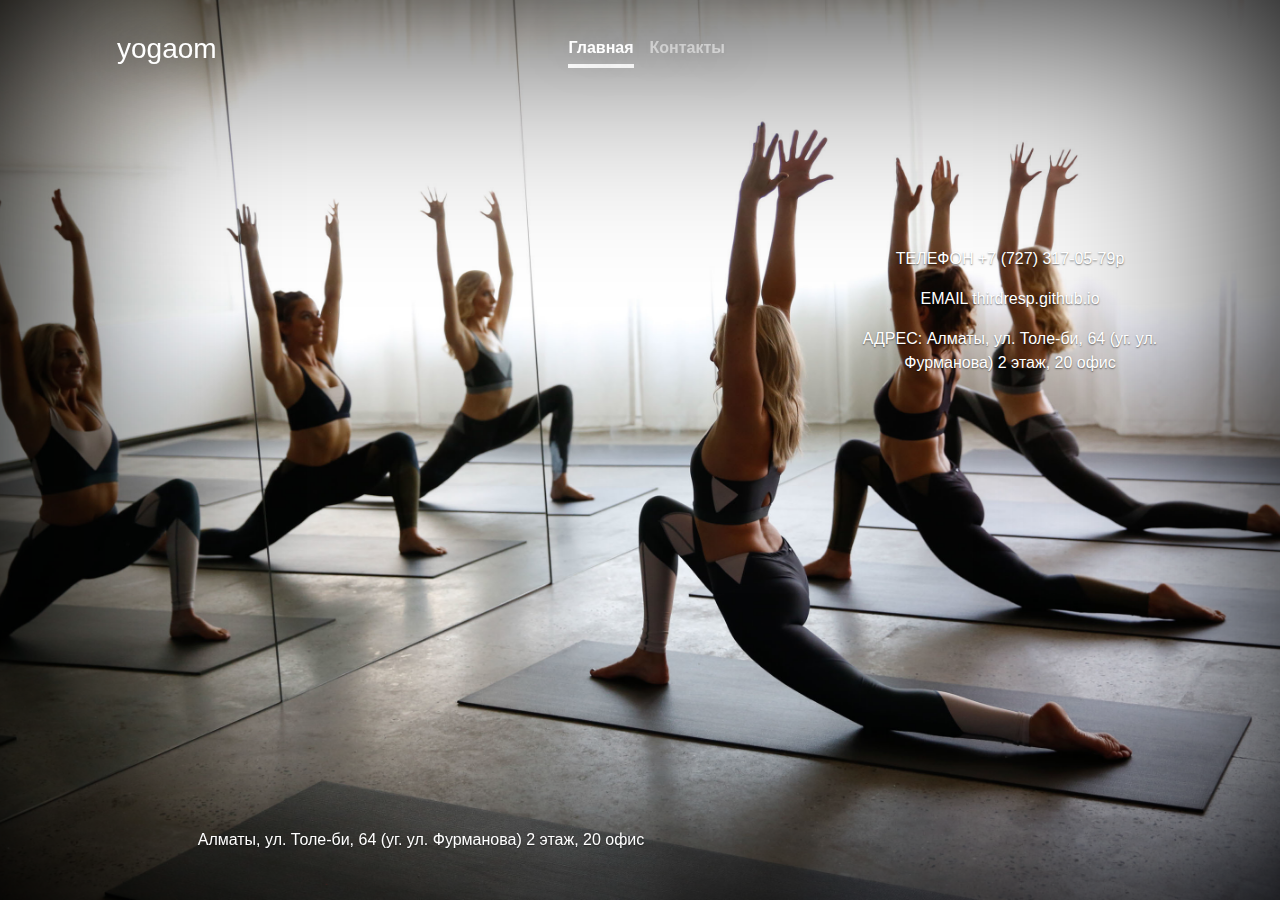
<file: contacts.html>
<!DOCTYPE html>
<html lang="en">

<head>
    <meta http-equiv="Content-Type" content="text/html; charset=UTF-8">
<title>Йога в Алматы — йога-студия Ом — 1kz.github.io</title>
    <meta name="viewport" content="width=device-width, initial-scale=1, shrink-to-fit=no">
    <meta name="description" content="Йога в Алматы — йога-студия Ом">
    <meta name="author" content="">


    <title>Йога в Алматы — йога-студия Ом — 1kz.github.io</title>

    <!-- Bootstrap core CSS -->
    <link href="./Cover Template for Bootstrap_files/bootstrap.min.css" rel="stylesheet">

    <!-- Custom styles for this template -->
    <link href="./Cover Template for Bootstrap_files/cover.css" rel="stylesheet">
</head>

<body class="blur">

    <div class="site-wrapper">

        <div class="site-wrapper-inner">

            <div class="container">

                <header class="masthead clearfix">
                    <div class="inner">
                        <h3 class="masthead-brand">yogaom</h3>
                        <nav class="nav nav-masthead">
                            <a class="nav-link active" href="index.html">Главная</a>
                            <a class="nav-link" href="contacts.html">Контакты</a>
                        </nav>
                    </div>
                </header>

                <div class="container">
                    <div class="row">
                        <div class="col-sm-12 col-lg-8">

                            <iframe src="https://yandex.by/map-widget/v1/-/CBabVFBu8B" width="560" height="400" frameborder="0"></iframe>


                        </div>


                        <div class="col-sm-12 col-lg-4 black">

                            <p>ТЕЛЕФОН +7 (727) 317-05-79p</p>
                            <p>EMAIL thirdresp.github.io</p>
                            <p>АДРЕС: Алматы, ул. Толе-би, 64 (уг. ул. Фурманова) 2 этаж, 20 офис</p>



                        </div>

                    </div>



                </div>
                <!-- /container -->


                <footer class="mastfoot ">
                    <div class="inner ">
                                                  <p>Алматы, ул. Толе-би, 64 (уг. ул. Фурманова) 2 этаж, 20 офис</p>
                    </div>
                </footer>

            </div>

        </div>

    </div>

    <!-- Bootstrap core JavaScript
    ================================================== -->
    <!-- Placed at the end of the document so the pages load faster -->
    <script src="./Cover Template for Bootstrap_files/jquery-3.2.1.slim.min.js.Без названия " integrity="sha384-KJ3o2DKtIkvYIK3UENzmM7KCkRr/rE9/Qpg6aAZGJwFDMVNA/GpGFF93hXpG5KkN " crossorigin="anonymous "></script>
    <script>
        window.jQuery || document.write('<script src="../../../../assets/js/vendor/jquery.min.js "><\/script>')
    </script>


</body>

</html>
</file>
<file: Cover Template for Bootstrap_files/cover.css>
/*
 * Globals
 */

/* Links */

a,
a:focus,
a:hover {
    color: #fff;
}

/* Custom default button */

.btn-secondary,
.btn-secondary:hover,
.btn-secondary:focus {
    color: #333;
    text-shadow: none;
    /* Prevent inheritance from `body` */
    background-color: #fff;
    border: .05rem solid #fff;
}


/*
 * Base structure
 */

html,
body {
    width: 100%;
    height: 100%;
    background-image: url(image.jpg);
    background-size: contain;
    background-position: center center;
    background-repeat: no-repeat;
   
    background-size: cover;
}

}

.container {
    width: 100%;
    height: 100%;
    background: black;
    opacity: 1;
}

body {


    color: white!important;
    text-align: center;
    text-shadow: 0 .05rem .1rem rgba(0, 0, 0, .5);
}

body p {

    color: white!important;
    text-align: center;
    text-shadow: 0 .05rem .1rem rgba(0, 0, 0, .5);
}

/* Extra markup and styles for table-esque vertical and horizontal centering */

.site-wrapper {
    display: table;
    width: 100%;
    height: 100%;
    /* For at least Firefox */
    min-height: 100%;
    box-shadow: inset 0 0 100rem rgba(0, 0, 0, 20);
}

.site-wrapper-inner {
    display: table-cell;
    vertical-align: top;
}

.cover-container {
    margin-right: auto;
    margin-left: auto;
}

/* Padding for spacing */

.inner {
    padding: 2rem;
}


/*
 * Header
 */

.masthead {
    margin-bottom: 2rem;
}

.masthead-brand {
    margin-bottom: 0;
}

.nav-masthead .nav-link {
    padding: .25rem 0;
    font-weight: 700;
    color: rgba(255, 255, 255, .5);
    background-color: transparent;
    border-bottom: .25rem solid transparent;
}

.nav-masthead .nav-link:hover,
.nav-masthead .nav-link:focus {
    border-bottom-color: rgba(255, 255, 255, .25);
}

.nav-masthead .nav-link + .nav-link {
    margin-left: 1rem;
}

.nav-masthead .active {
    color: #fff;
    border-bottom-color: #fff;
}

@media (min-width: 48em) {
    .masthead-brand {
        float: left;
    }
    .nav-masthead {
        float: right;
    }
}


/*
 * Cover
 */

.cover {
    padding: 0 1.5rem;
}

.cover .btn-lg {
    padding: .75rem 1.25rem;
    font-weight: 700;
}


/*
 * Footer
 */

.mastfoot {
    color: rgba(255, 255, 255, .5);
}


/*
 * Affix and center
 */

@media (min-width: 40em) {
    /* Pull out the header and footer */
    .masthead {
        position: fixed;
        top: 0;
    }
    .mastfoot {
        position: fixed;
        bottom: 0;
    }

    /* Start the vertical centering */
    .site-wrapper-inner {
        vertical-align: middle;
    }

    /* Handle the widths */
    .masthead,
    .mastfoot,
    .cover-container {
        width: 100%;
        /* Must be percentage or pixels for horizontal alignment */
    }
}

@media (min-width: 62em) {
    .masthead,
    .mastfoot,
    .cover-container {
        width: 42rem;
    }
}

.form-control {
    margin: 5px 0px 5px 0px;
}
.black {

    border-radius: 10px;
}
</file>
